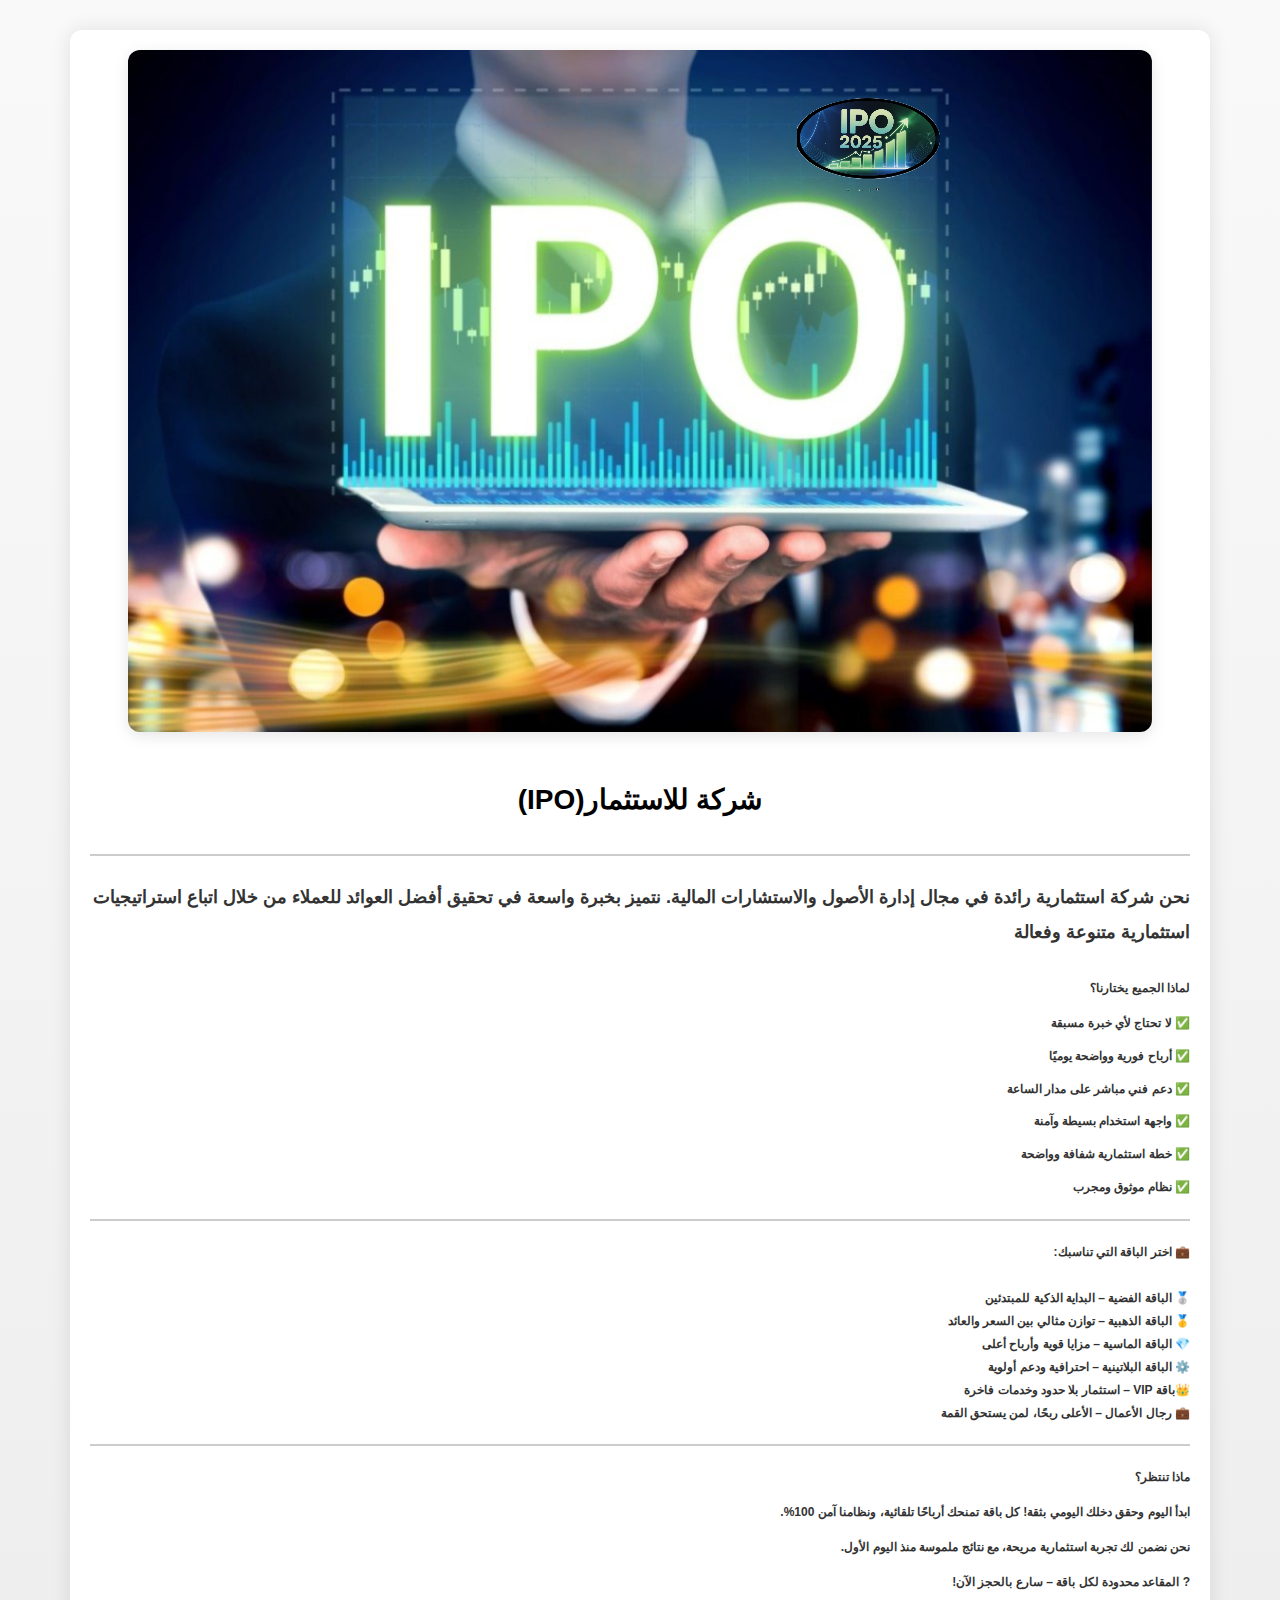
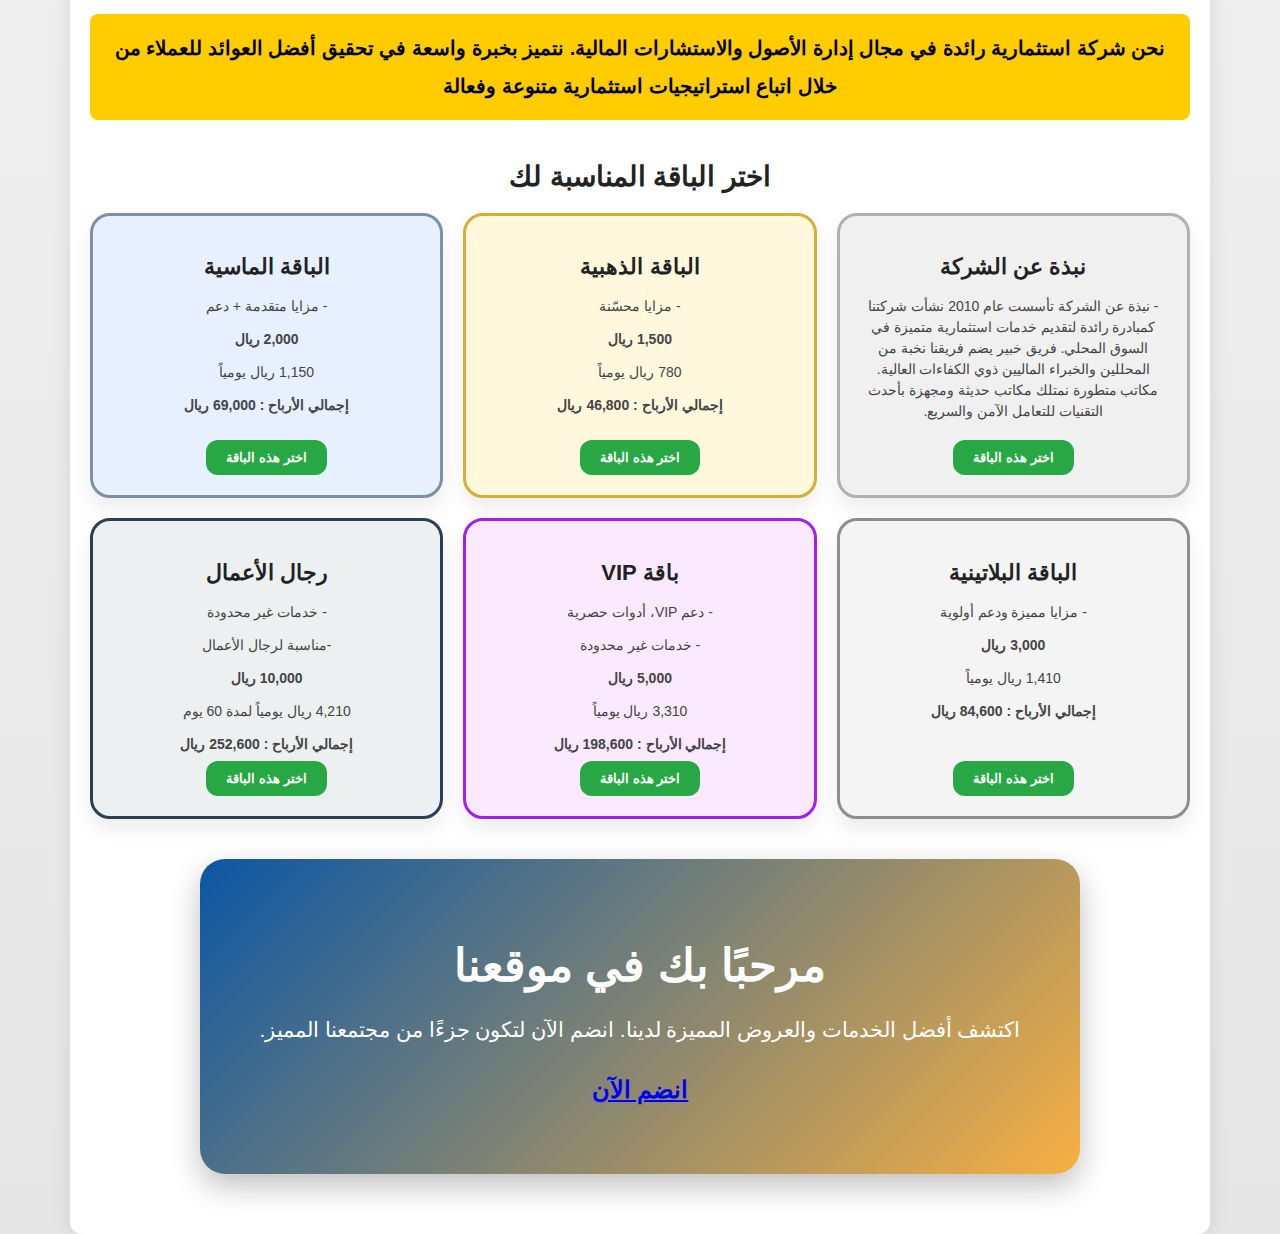
<file: index.html>
<!DOCTYPE html>
<html lang="ar" dir="rtl">
<head>
  <meta charset="UTF-8">
  <title>IPO  -العام الاول</title>
  <meta name="viewport" content="width=device-width, initial-scale=1.0">
  <link rel="stylesheet" href="index_css.css"/>
  <script src="j.js"></script>
  <meta name="google-site-verification" content="7Q9FKLoAOayOl6vnWwa8Qp4UbQz6MHjL2B-DvxiWYqA" />
  </head>

  <body> 
    <div class="container">
    <div class="intro-text">
      <div class="header-image">
    <img src="images/1.jpg" alt="IPO العام الأول" />
  </div>
      <h1 align ="center">
      <p>شركة للاستثمار(IPO)</p></h1>
      
      <hr><h4> 
      <p>نحن شركة استثمارية رائدة في مجال إدارة الأصول والاستشارات المالية. نتميز بخبرة واسعة في تحقيق أفضل العوائد للعملاء من خلال اتباع استراتيجيات استثمارية متنوعة وفعالة </p></h4> <h6>
      <p><strong>لماذا الجميع يختارنا؟</strong></p>

<ul>
        <li>✅ لا تحتاج لأي خبرة مسبقة</li>
        <li>✅ أرباح فورية وواضحة يوميًا</li>
        <li>✅ دعم فني مباشر على مدار الساعة</li>
        <li>✅ واجهة استخدام بسيطة وآمنة</li>
        <li>✅ خطة استثمارية شفافة وواضحة</li>
        <li>✅ نظام موثوق ومجرب</li>
      </ul>
      <hr>
      <div class="plans">
        💼 <strong>اختر الباقة التي تناسبك:</strong><br><br>
        🥈 الباقة الفضية – البداية الذكية للمبتدئين<br>
        🥇 الباقة الذهبية – توازن مثالي بين السعر والعائد<br>
        💎 الباقة الماسية – مزايا قوية وأرباح أعلى<br>
        ⚙️ الباقة البلاتينية – احترافية ودعم أولوية<br>
        👑باقة VIP – استثمار بلا حدود وخدمات فاخرة<br>
        💼 رجال الأعمال – الأعلى ربحًا، لمن يستحق القمة
      </div>
      <hr>
      <p> <strong>ماذا تنتظر؟</strong></p>
      <p>ابدأ اليوم وحقق دخلك اليومي بثقة! كل باقة تمنحك أرباحًا تلقائية، ونظامنا آمن 100%.</p>
      <p>نحن نضمن لك تجربة استثمارية مريحة، مع نتائج ملموسة منذ اليوم الأول.</p>
      <p>? المقاعد محدودة لكل باقة – سارع بالحجز الآن!</p>
      <div class="cta">
      نحن شركة استثمارية رائدة في مجال إدارة الأصول والاستشارات المالية. نتميز بخبرة واسعة في تحقيق أفضل العوائد للعملاء من خلال اتباع استراتيجيات استثمارية متنوعة وفعالة
      </div>
    </div>

    <h2 class="section-title">اختر الباقة المناسبة لك</h2>

    <div class="packages">

      <!-- الباقات (كما هي من كودك السابق) -->
      <!-- ... [نفس كود الباقات من رسالتك] ... -->

      <!-- الباقة الفضية -->
      <div class="package silver">
        <h2> نبذة عن الشركة</h2>
        <p>- نبذة عن الشركة
تأسست عام 2010

نشأت شركتنا كمبادرة رائدة لتقديم خدمات استثمارية متميزة في السوق المحلي.

فريق خبير

يضم فريقنا نخبة من المحللين والخبراء الماليين ذوي الكفاءات العالية.

مكاتب متطورة

نمتلك مكاتب حديثة ومجهزة بأحدث التقنيات للتعامل الآمن والسريع. </p></strong></p>
        <button class="green-button" onclick="selectPackage('الباقة الفضية')">اختر هذه الباقة</button>
      </div>

      <!-- الباقة الذهبية -->
      <div class="package gold">
        <h2>الباقة الذهبية</h2>
        <p>- مزايا محسّنة</p>
        <p><strong>1,500 ريال</strong></p>
        <p>780 ريال يومياً</p>
        <p><strong>إجمالي الأرباح : 46,800 ريال</strong></p>
        <button class="green-button" onclick="selectPackage('الباقة الذهبية')">اختر هذه الباقة</button>
      </div>

      <!-- الباقة الماسية -->
      <div class="package diamond">
        <h2>الباقة الماسية</h2>
        <p>- مزايا متقدمة + دعم</p>
        <p><strong>2,000 ريال</strong></p>
        <p>1,150 ريال يومياً</p>
        <p><strong>إجمالي الأرباح : 69,000 ريال</strong></p>
        <button class="green-button" onclick="selectPackage('الباقة الماسية')">اختر هذه الباقة</button>
      </div>

      <!-- الباقة البلاتينية -->
      <div class="package platinum">
        <h2>الباقة البلاتينية</h2>
        <p>- مزايا مميزة ودعم أولوية</p>
        <p><strong>3,000 ريال</strong></p>
        <p>1,410 ريال يومياً</p>
        <p><strong>إجمالي الأرباح : 84,600 ريال</strong></p>
        <button class="green-button" onclick="selectPackage('الباقة البلاتينية')">اختر هذه الباقة</button>
      </div>

      <!-- باقة VIP -->
      <div class="package vip">
        <h2>باقة VIP </h2>
       <p>- دعم VIP، أدوات حصرية</p>
        <p>- خدمات غير محدودة</p>
        <p><strong>5,000 ريال</strong></p>
        <p>3,310 ريال يومياً</p>
        <p><strong>إجمالي الأرباح : 198,600 ريال</strong></p>
        <button class="green-button" onclick="selectPackage('VIP')">اختر هذه الباقة</button>
      </div>

      <!-- رجال الأعمال -->
      <div class="package business">
        <h2>رجال الأعمال</h2>
        <p>- خدمات غير محدودة</p>
        <p>-مناسبة لرجال الأعمال </p>
        <p><strong>10,000 ريال</strong></p>
        <p>4,210 ريال يومياً لمدة 60 يوم</p>
        <p><strong>إجمالي الأرباح : 252,600 ريال</strong></p>
        <button class="green-button" onclick="selectPackage('رجال الأعمال')">اختر هذه الباقة</button>
      </div>

    </div>

    <div id="selected-package">لقد قمت باختيار: <strong id="selectedName"></strong></div>
      <section class="hero_card">
  <h1>مرحبًا بك في موقعنا</h1>
  <p>اكتشف أفضل الخدمات والعروض المميزة لدينا. انضم الآن لتكون جزءًا من مجتمعنا المميز.</p>
  <h2><signup>
   <a href="DataUser.html" class="DataUser.html">انضم الآن  </a></h2></signup>
    
  </div>
   
  </body>
</html>
</file>
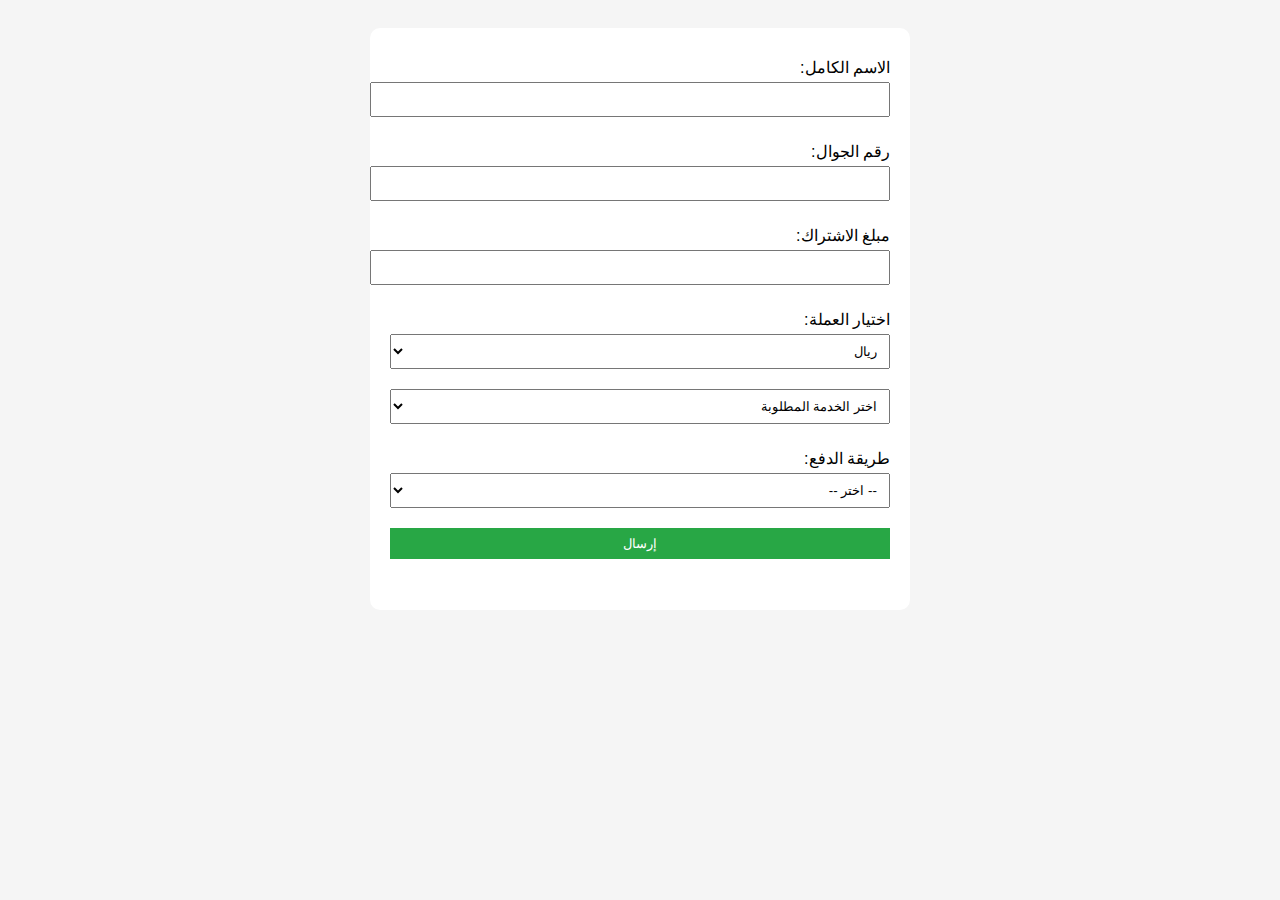
<file: D1.html>
<!DOCTYPE html>
<html lang="ar">
<head>
  <meta charset="UTF-8" />
  <title>نموذج التسجيل مع رقم مرجعي</title>
  <link rel="stylesheet" href="1.css" />
  </head>
<body>
  <form id="subscriptionForm">
    <label>الاسم الكامل:</label>
    <input type="text" id="name" required />

    <label>رقم الجوال:</label>
    <input type="tel" id="phone" />

    <label>مبلغ الاشتراك:</label>
    <input type="number" id="amount" required />

    <label>اختيار العملة:</label>
    <select id="currency" required>
      <option value="ريال">ريال</option>
      <option value="دولار">دولار</option>
      <option valu="بيتكوين">
        بيتكوين
      </option>
      <option value="الأيثريوم ">
        الأيثريوم 
      </ETH>
    </select>
     <select name="service">
      <option value="">اختر الخدمة المطلوبة</option>
      <option>إدارة محافظ</option>
      <option>بحوث السوق</option>
      <option>تخطيط مالي</option>
    </select>

    <label>طريقة الدفع:</label>
    <select id="paymentMethod" required onchange="toggleFields()">
      <option value="">-- اختر --</option>
      <option value="wallet">محفظة</option>
      <option value="bank">حساب بنكي</option>
    </select>

    <div id="walletField" style="display: none;">
      <label>رابط المحفظة:</label>
      <input type="url" id="walletLink" />
    </div>

    <div id="bankField" style="display: none;">
      <label>رقم الحساب البنكي:</label>
      <input type="text" id="bankAccount" />
    </div>

    <div id="refField" style="display: none;">
      <label>الرقم المرجعي للتحويل:</label>
      <input type="text" id="refNumber" placeholder="مثلاً: 84828391" />
    </div>

    <button type="submit">إرسال</button>

  <script src="1.js"></script>
    <p id="responseMsg"></p>
  </form>

  <script src="1.js"></script>
</body>
</html>
</file>
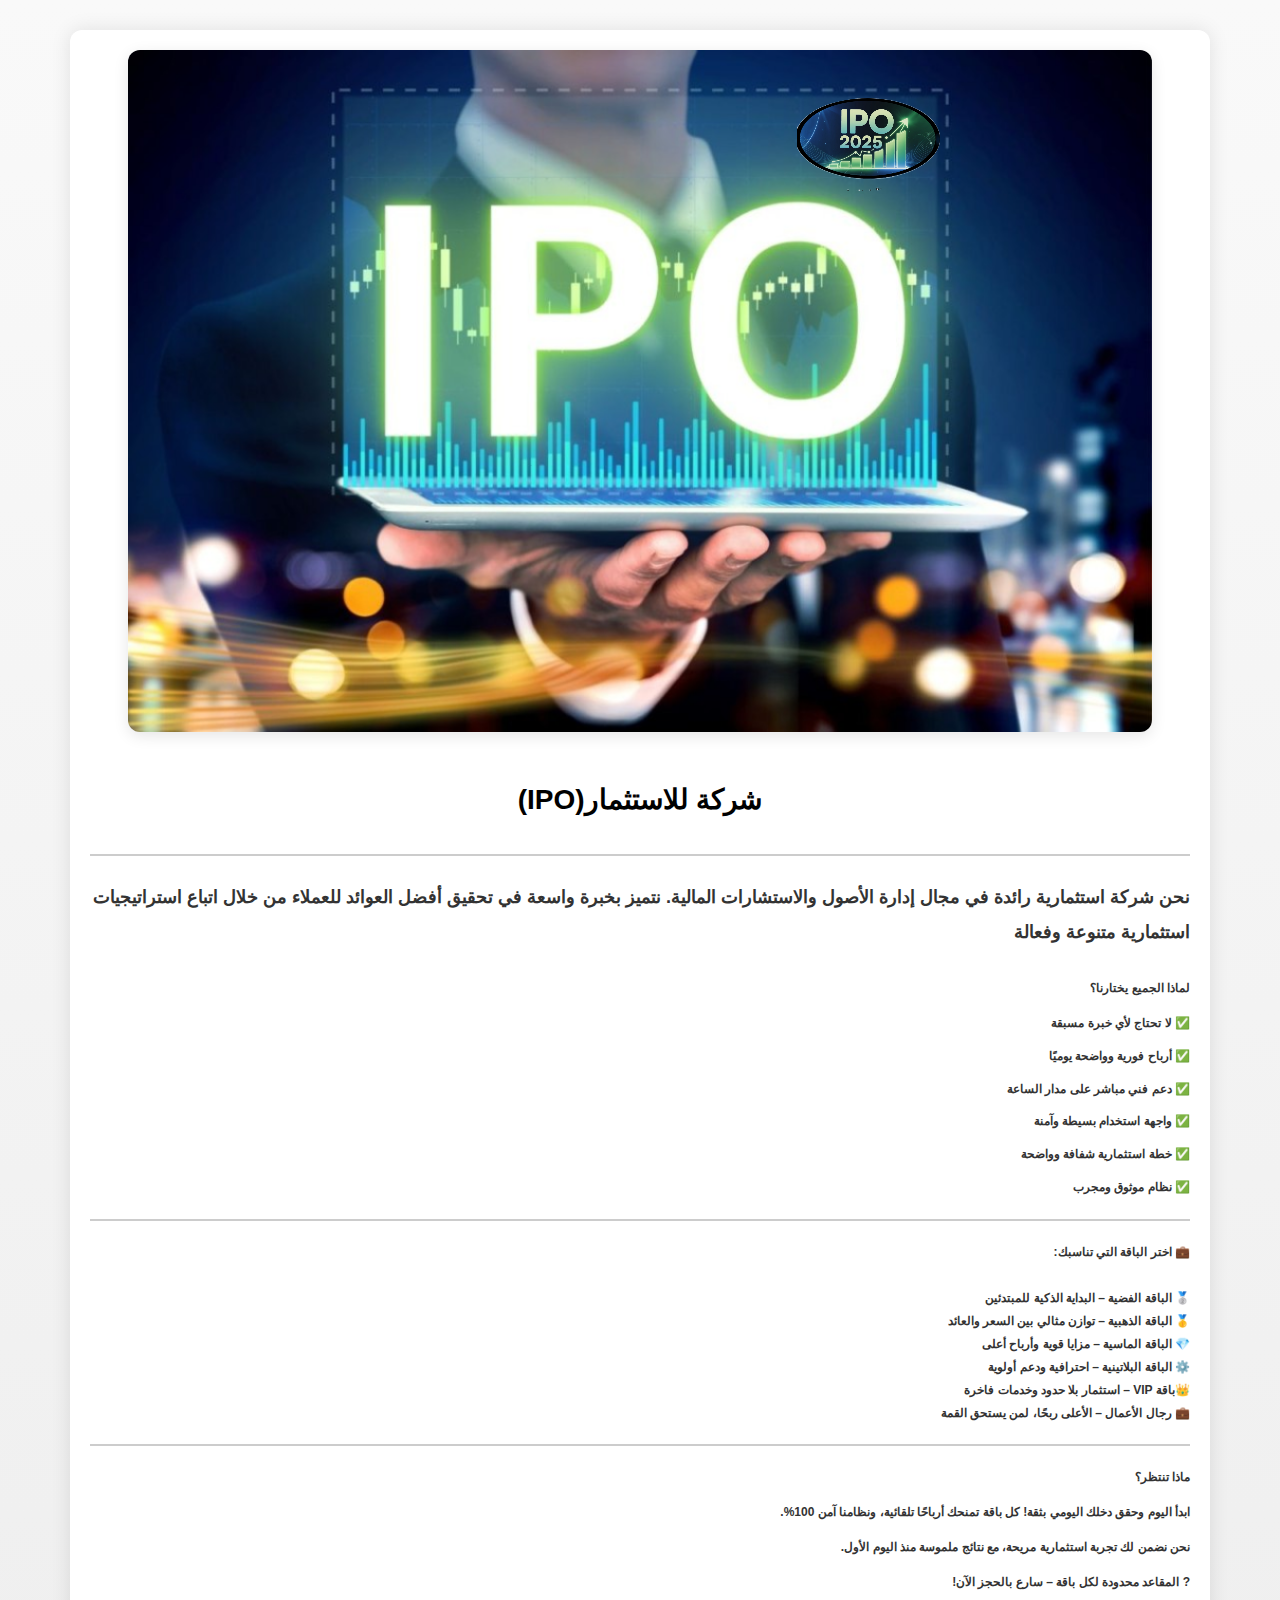
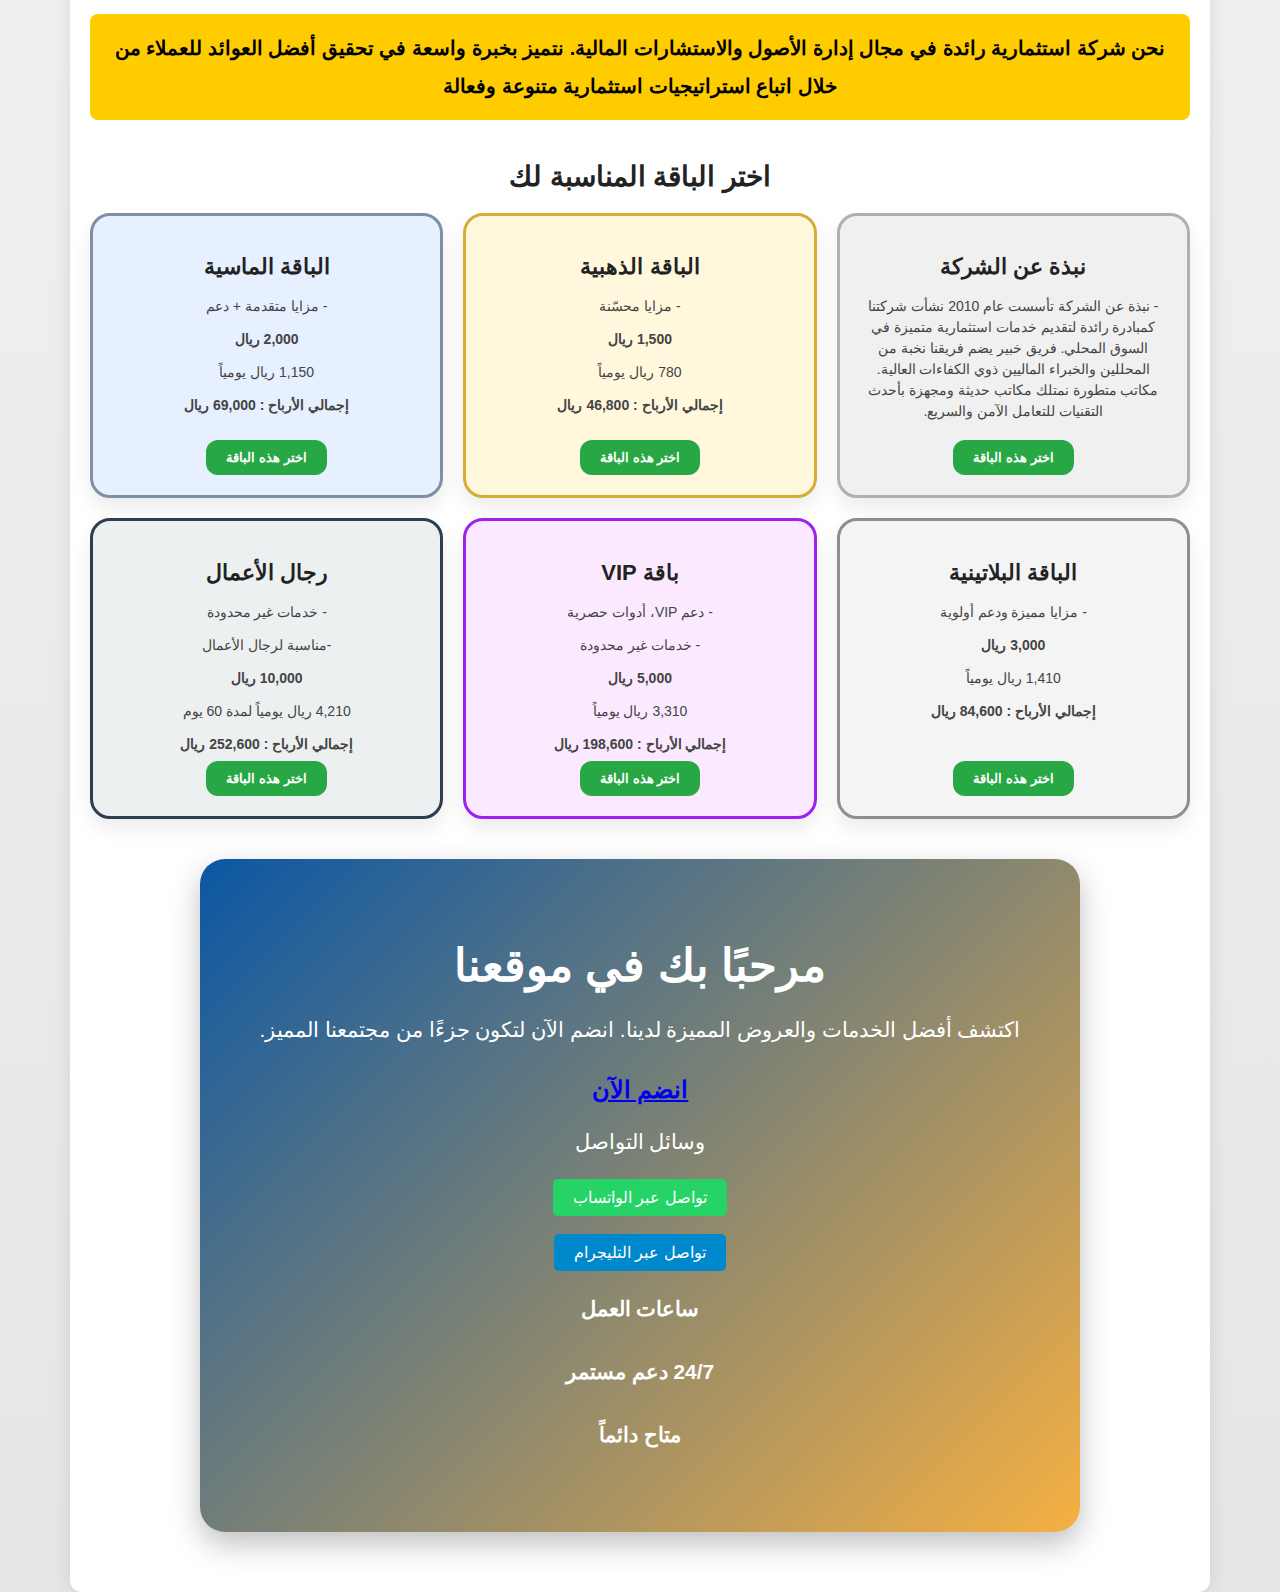
<file: الصفحة الرسمية.html>
<!DOCTYPE html>
<html lang="ar" dir="rtl">
<head>
  <meta charset="UTF-8">
  <title>IPO  -العام الاول</title>
  <meta name="viewport" content="width=device-width, initial-scale=1.0">
  <link rel="stylesheet" href="index_css.css"/>
  <script src="j.js"></script>
  </head>

  <body> 
    <div class="container">
    <div class="intro-text">
      <div class="header-image">
    <img src="images/1.jpg" alt="IPO العام الأول" />
  </div>
      <h1 align ="center">
      <p>شركة للاستثمار(IPO)</p></h1>
      
      <hr><h4> 
      <p>نحن شركة استثمارية رائدة في مجال إدارة الأصول والاستشارات المالية. نتميز بخبرة واسعة في تحقيق أفضل العوائد للعملاء من خلال اتباع استراتيجيات استثمارية متنوعة وفعالة </p></h4> <h6>
      <p><strong>لماذا الجميع يختارنا؟</strong></p>

<ul>
        <li>✅ لا تحتاج لأي خبرة مسبقة</li>
        <li>✅ أرباح فورية وواضحة يوميًا</li>
        <li>✅ دعم فني مباشر على مدار الساعة</li>
        <li>✅ واجهة استخدام بسيطة وآمنة</li>
        <li>✅ خطة استثمارية شفافة وواضحة</li>
        <li>✅ نظام موثوق ومجرب</li>
      </ul>
      <hr>
      <div class="plans">
        💼 <strong>اختر الباقة التي تناسبك:</strong><br><br>
        🥈 الباقة الفضية – البداية الذكية للمبتدئين<br>
        🥇 الباقة الذهبية – توازن مثالي بين السعر والعائد<br>
        💎 الباقة الماسية – مزايا قوية وأرباح أعلى<br>
        ⚙️ الباقة البلاتينية – احترافية ودعم أولوية<br>
        👑باقة VIP – استثمار بلا حدود وخدمات فاخرة<br>
        💼 رجال الأعمال – الأعلى ربحًا، لمن يستحق القمة
      </div>
      <hr>
      <p> <strong>ماذا تنتظر؟</strong></p>
      <p>ابدأ اليوم وحقق دخلك اليومي بثقة! كل باقة تمنحك أرباحًا تلقائية، ونظامنا آمن 100%.</p>
      <p>نحن نضمن لك تجربة استثمارية مريحة، مع نتائج ملموسة منذ اليوم الأول.</p>
      <p>? المقاعد محدودة لكل باقة – سارع بالحجز الآن!</p>
      <div class="cta">
      نحن شركة استثمارية رائدة في مجال إدارة الأصول والاستشارات المالية. نتميز بخبرة واسعة في تحقيق أفضل العوائد للعملاء من خلال اتباع استراتيجيات استثمارية متنوعة وفعالة
      </div>
    </div>

    <h2 class="section-title">اختر الباقة المناسبة لك</h2>

    <div class="packages">

      <!-- الباقات (كما هي من كودك السابق) -->
      <!-- ... [نفس كود الباقات من رسالتك] ... -->

      <!-- الباقة الفضية -->
      <div class="package silver">
        <h2> نبذة عن الشركة</h2>
        <p>- نبذة عن الشركة
تأسست عام 2010

نشأت شركتنا كمبادرة رائدة لتقديم خدمات استثمارية متميزة في السوق المحلي.

فريق خبير

يضم فريقنا نخبة من المحللين والخبراء الماليين ذوي الكفاءات العالية.

مكاتب متطورة

نمتلك مكاتب حديثة ومجهزة بأحدث التقنيات للتعامل الآمن والسريع. </p></strong></p>
        <button class="green-button" onclick="selectPackage('الباقة الفضية')">اختر هذه الباقة</button>
      </div>

      <!-- الباقة الذهبية -->
      <div class="package gold">
        <h2>الباقة الذهبية</h2>
        <p>- مزايا محسّنة</p>
        <p><strong>1,500 ريال</strong></p>
        <p>780 ريال يومياً</p>
        <p><strong>إجمالي الأرباح : 46,800 ريال</strong></p>
        <button class="green-button" onclick="selectPackage('الباقة الذهبية')">اختر هذه الباقة</button>
      </div>

      <!-- الباقة الماسية -->
      <div class="package diamond">
        <h2>الباقة الماسية</h2>
        <p>- مزايا متقدمة + دعم</p>
        <p><strong>2,000 ريال</strong></p>
        <p>1,150 ريال يومياً</p>
        <p><strong>إجمالي الأرباح : 69,000 ريال</strong></p>
        <button class="green-button" onclick="selectPackage('الباقة الماسية')">اختر هذه الباقة</button>
      </div>

      <!-- الباقة البلاتينية -->
      <div class="package platinum">
        <h2>الباقة البلاتينية</h2>
        <p>- مزايا مميزة ودعم أولوية</p>
        <p><strong>3,000 ريال</strong></p>
        <p>1,410 ريال يومياً</p>
        <p><strong>إجمالي الأرباح : 84,600 ريال</strong></p>
        <button class="green-button" onclick="selectPackage('الباقة البلاتينية')">اختر هذه الباقة</button>
      </div>

      <!-- باقة VIP -->
      <div class="package vip">
        <h2>باقة VIP </h2>
       <p>- دعم VIP، أدوات حصرية</p>
        <p>- خدمات غير محدودة</p>
        <p><strong>5,000 ريال</strong></p>
        <p>3,310 ريال يومياً</p>
        <p><strong>إجمالي الأرباح : 198,600 ريال</strong></p>
        <button class="green-button" onclick="selectPackage('VIP')">اختر هذه الباقة</button>
      </div>

      <!-- رجال الأعمال -->
      <div class="package business">
        <h2>رجال الأعمال</h2>
        <p>- خدمات غير محدودة</p>
        <p>-مناسبة لرجال الأعمال </p>
        <p><strong>10,000 ريال</strong></p>
        <p>4,210 ريال يومياً لمدة 60 يوم</p>
        <p><strong>إجمالي الأرباح : 252,600 ريال</strong></p>
        <button class="green-button" onclick="selectPackage('رجال الأعمال')">اختر هذه الباقة</button>
      </div>

    </div>

    <div id="selected-package">لقد قمت باختيار: <strong id="selectedName"></strong></div>
      <section class="hero_card">
  <h1>مرحبًا بك في موقعنا</h1>
  <p>اكتشف أفضل الخدمات والعروض المميزة لدينا. انضم الآن لتكون جزءًا من مجتمعنا المميز.</p>
  <h2><signup>
   <a href="DataUser.html" class="DataUser.html">انضم الآن  </a></h2></signup>
    
    <!-- وسائل التواصل -->
        <div class="bo">
            <p>وسائل التواصل</p>

            <!-- واتساب -->
            <a href="https://wa.me/+967715112988" class="contact-button">تواصل عبر الواتساب</a>
        
            <br>
            <br>
            <br>
          <!-- تليجرام -->
            <a href="https://t.me/n010k" class="contact-button telegram-button">تواصل عبر التليجرام</a>
        </div>
      
        <!-- ساعات العمل -->
        <div class="working-hours">
            <p>ساعات العمل</p>
            <p>24/7 دعم مستمر</p>
            <p>متاح دائماً</p>
        </div>
  </div>
   
  </body>
</html>
</file>
<file: index_css.css>
body {
      font-family: Arial, sans-serif;
      background: #f5f5f5;
      display: flex;
      justify-content: center;
      align-items: center;
      padding: 20px;
    }
     .header-image {
      text-align: center;
      margin-bottom: 30px;
    }

    .header-image img {
      max-width: 100%;
      height: auto;
      border-radius: 12px;
      box-shadow: 0 4px 15px rgba(0, 0, 0, 0.1);
    }
  
 
    body {
      font-family: 'Arial', sans-serif;
      background: linear-gradient(to bottom, #f9f9f9, #e6e6e6);
      margin: 0;
      padding: 0;
      direction: rtl;
    }

    .container {
      max-width: 1100px;
      margin: auto;
      padding: 20px;
      background: #fff;
      border-radius: 12px;
      box-shadow: 0 0 20px rgba(0,0,0,0.1);
      margin-top: 30px;
    }

    .intro-text {
      margin-bottom: 40px;
      line-height: 1.9;
      font-size: 18px;
      color: #333;
    }

    .intro-text h1 {
      color: #000;
      font-size: 28px;
      margin-bottom: 10px;
    }

    .intro-text hr {
      margin: 20px 0;
      border: 1px solid #ccc;
    }

    .intro-text ul {
      list-style: none;
      padding: 0;
    }

    .intro-text li {
      margin-bottom: 10px;
    }

    .intro-text .plans {
      font-weight: bold;
      margin: 15px 0;
    }

    .intro-text .cta {
      background: #ffcc00;
      padding: 15px;
      border-radius: 8px;
      font-size: 20px;
      font-weight: bold;
      text-align: center;
      color: #000;
      margin-top: 20px;
    }

    h2.section-title {
      text-align: center;
      font-size: 28px;
      margin: 40px 0 20px;
      color: #222;
    }

    .packages {
      display: grid;
      grid-template-columns: repeat(auto-fit, minmax(280px, 1fr));
      gap: 20px;
      margin: 0 auto;
    }

    .package {
      background-color: #fff;
      border-radius: 20px;
      border: 3px solid #ccc;
      padding: 20px;
      box-shadow: 0 10px 20px rgba(0,0,0,0.08);
      transition: all 0.3s ease-in-out;
      display: flex;
      flex-direction: column;
      align-items: center;
    }

    .package:hover {
      transform: translateY(-8px);
      box-shadow: 0 16px 32px rgba(0,0,0,0.15);
    }

    .silver { border-color: #b0b0b0; background: #f0f0f0; }
    .gold { border-color: #d4af37; background: #fff8dc; }
    .diamond { border-color: #7f8fa6; background: #e6f0ff; }
    .platinum { border-color: #8e8e8e; background: #f4f4f4; }
    .vip { border-color: #a020f0; background: #fbeaff; }
    .business { border-color: #2c3e50; background: #ecf0f1; }

    .package h2 {
      font-size: 22px;
      color: #222;
      margin-bottom: 10px;
    }

    .package p {
      font-size: 14px;
      color: #444;
      margin: 6px 0;
      line-height: 1.5;
      text-align: center;
    }

    .green-button {
      background-color: #28a745;
      color: white;
      padding: 10px 20px;
      border: none;
      border-radius: 12px;
      cursor: pointer;
      margin-top: auto;
      font-weight: bold;
      transition: background 0.3s;
    }

    .green-button:hover {
      background-color: #218838;
    }


    #selected-package {
      text-align: center;
      margin-top: 30px;
      font-size: 18px;
      padding: 15px;
      background: #ffffff;
      border: 2px dashed #666;
      border-radius: 10px;
      display: none;
    }
     .box {
            padding: 20px;
            margin: 20px 0;
            border-radius: 8px;
            background-color: white;
            box-shadow: 0 4px 6px rgba(0,0,0,0.1);
            text-align: center;
            font-weight: bold;
        }
        .working-hours {
            text-align: center;
            margin-top: 30px;
            font-size: 16px;
            font-weight: bold;
        }
        .contact-button {
            padding: 10px 20px;
            background-color: #25D366;
            color: white;
            border-radius: 5px;
            text-decoration: none;
            margin: 5px;
        }
        .telegram-button {
            background-color: #0088cc;
        }
        
        .hero_card {
    background: linear-gradient(135deg, #0b57a4, #f6b042);
    color: #fff;
    padding: 50px 40px;
    border-radius: 25px;
    box-shadow: 0 12px 30px rgba(0, 0, 0, 0.25);
    max-width: 800px;
    margin: 40px auto;
    text-align: center;
    font-family: 'Cairo', sans-serif;
    transition: transform 0.3s ease, box-shadow 0.3s ease;
}

.hero_card:hover {
    transform: translateY(-10px);
    box-shadow: 0 20px 50px rgba(0, 0, 0, 0.35);
}

.hero_card h1 {
    font-size: 2.8rem;
    margin-bottom: 20px;
}

.hero_card p {
    font-size: 1.3rem;
    line-height: 1.6;
    margin-bottom: 30px;
}

/* زر CTA */
.cta_button {
    display: inline-block;
    padding: 15px 30px;
    background-color: #fff;
    color: #0b57a4;
    font-weight: bold;
    border-radius: 10px;
    text-decoration: none;
    transition: background-color 0.3s ease, color 0.3s ease;
}

.cta_button:hover {
    background-color: #f6b042;
    color: #fff;
}

/* --- Media Queries لجعل البطاقة متجاوبة --- */
@media (max-width: 768px) {
    .hero_card {
        padding: 35px 25px;
    }
    .hero_card h1 {
        font-size: 2.2rem;
    }
    .hero_card p {
        font-size: 1.1rem;
    }
    .cta_button {
        padding: 12px 25px;
        font-size: 1rem;
    }
}

@media (max-width: 480px) {
    .hero_card {
        padding: 25px 15px;
    }
    .hero_card h1 {
        font-size: 1.8rem;
    }
    .hero_card p {
        font-size: 0.95rem;
    }
    .cta_button {
        padding: 10px 20px;
        font-size: 0.9rem;
    }
}
</file>
<file: 1.css>
body {
  font-family: Arial, sans-serif;
  direction: rtl;
  background: #f5f5f5;
  padding: 20px;
}

form {
  background: #fff;
  padding: 20px;
  border-radius: 10px;
  max-width: 500px;
  margin: auto;
}

label {
  display: block;
  margin-top: 10px;
}

input, select, button {
  width: 100%;
  padding: 8px;
  margin-top: 5px;
  margin-bottom: 15px;
}

button {
  background-color: #28a745;
  color: #fff;
  border: none;
}

#responseMsg {
  color: green;
  font-weight: bold;
}


#responseMsg {
  font-weight: bold;
  color: green;
}
</file>
